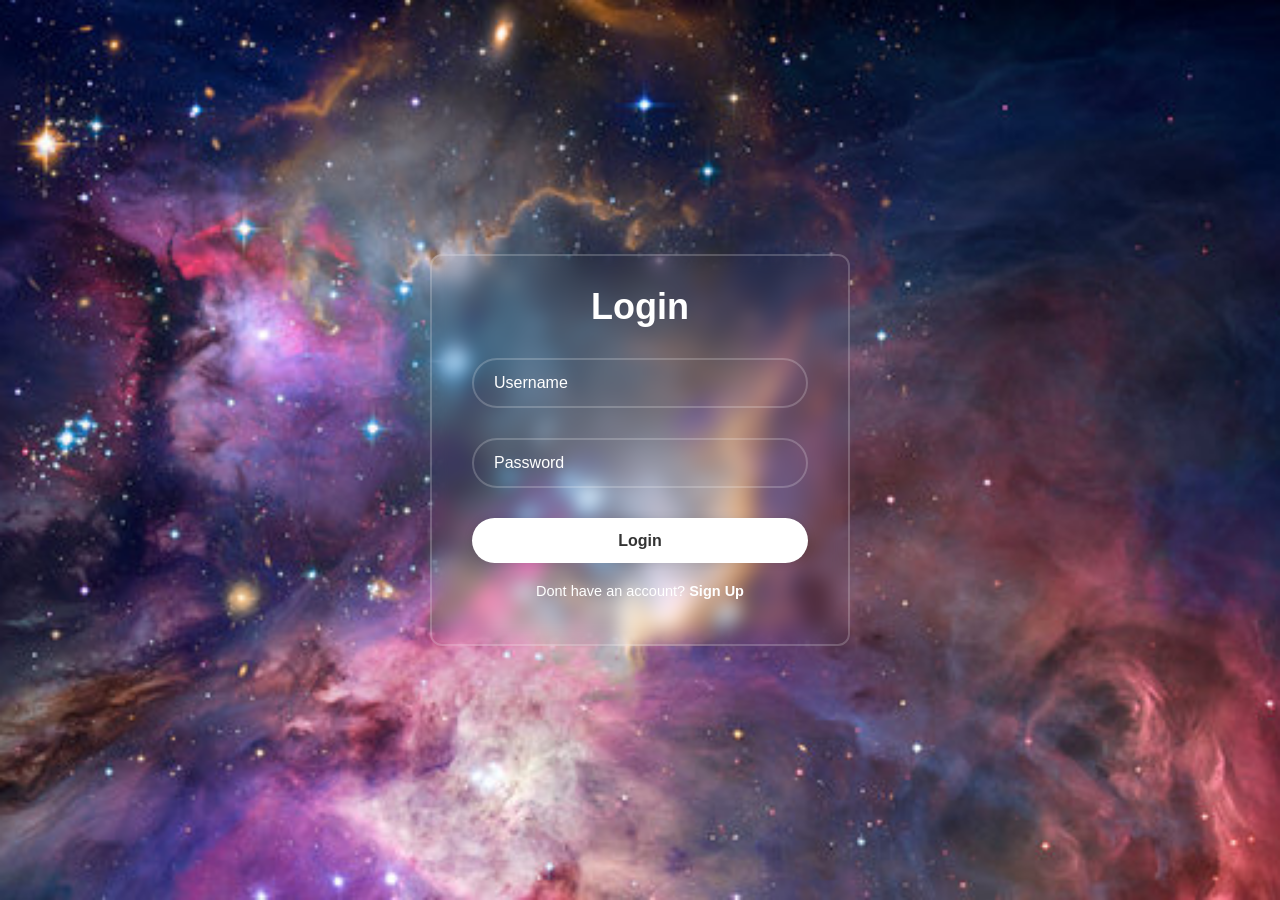
<file: login.html>
<html>
    <head>
        <title>Login to Space Explorer</title>
        <link rel="stylesheet" href="new.css">
    </head>
    <body>
        
		<div class="wrapper">
			<form action="login.php" method="POST">
				<h1>Login</h1>
				<div class="input-box">
				<input type="text" placeholder="Username" name='username' required>
				<i class='bx bxs-user'></i>
				</div>
				<div class="input-box">
				<input type="password" placeholder="Password" name='pass' required>
				<i class='bx bxs-lock-alt' ></i>
				</div>
				
			<button type="submit" class="btn">Login</button>
			<div class="register-link">
		<p>Dont have an account? <a href="signup.html">Sign Up</a></p>
		</div>
		</form>
		</div>
    </body>
</html>
</file>
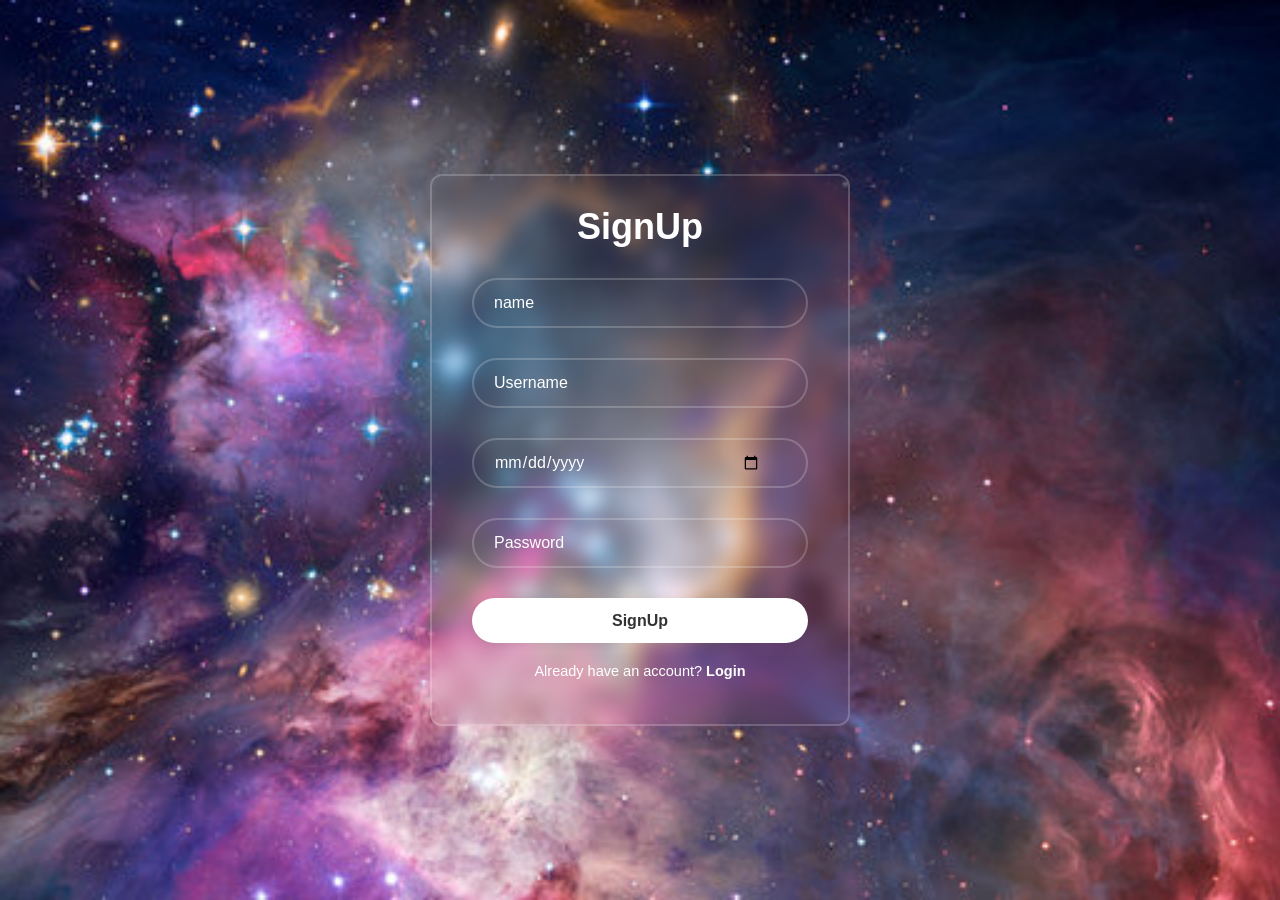
<file: signup.html>
<html>
    <head>
        <title>SignUp to Space Explorer</title>
        <link rel="stylesheet" href="new.css">
    </head>

    <body>
        
		<div class="wrapper">
			<form action="signin.php" method="POST">
				<h1>SignUp</h1>
				<div class="input-box">
				<input type="text" placeholder="name" name='name' required>
				<i class='bx bxs-user'></i>
				</div>
				<div class="input-box">
				<input type="text" placeholder="Username" name='username' required>
				<i class='bx bxs-lock-alt' ></i>
				</div>
				<div class="input-box">
				<input type="date" placeholder="DateofBirth" name='dob' required>
				<i class='bx bxs-lock-alt' ></i>
				</div>
				<div class="input-box">
				<input type="text" placeholder="Password" name='pass' required>
				<i class='bx bxs-lock-alt' ></i>
				</div>
				
			<button type="submit" class="btn">SignUp</button>
			<div class="register-link">
		<p>Already have an account? <a href="login.html">Login</a></p>
		</div>
		</form>
		</div>
		 
    </body>
</html>
</file>
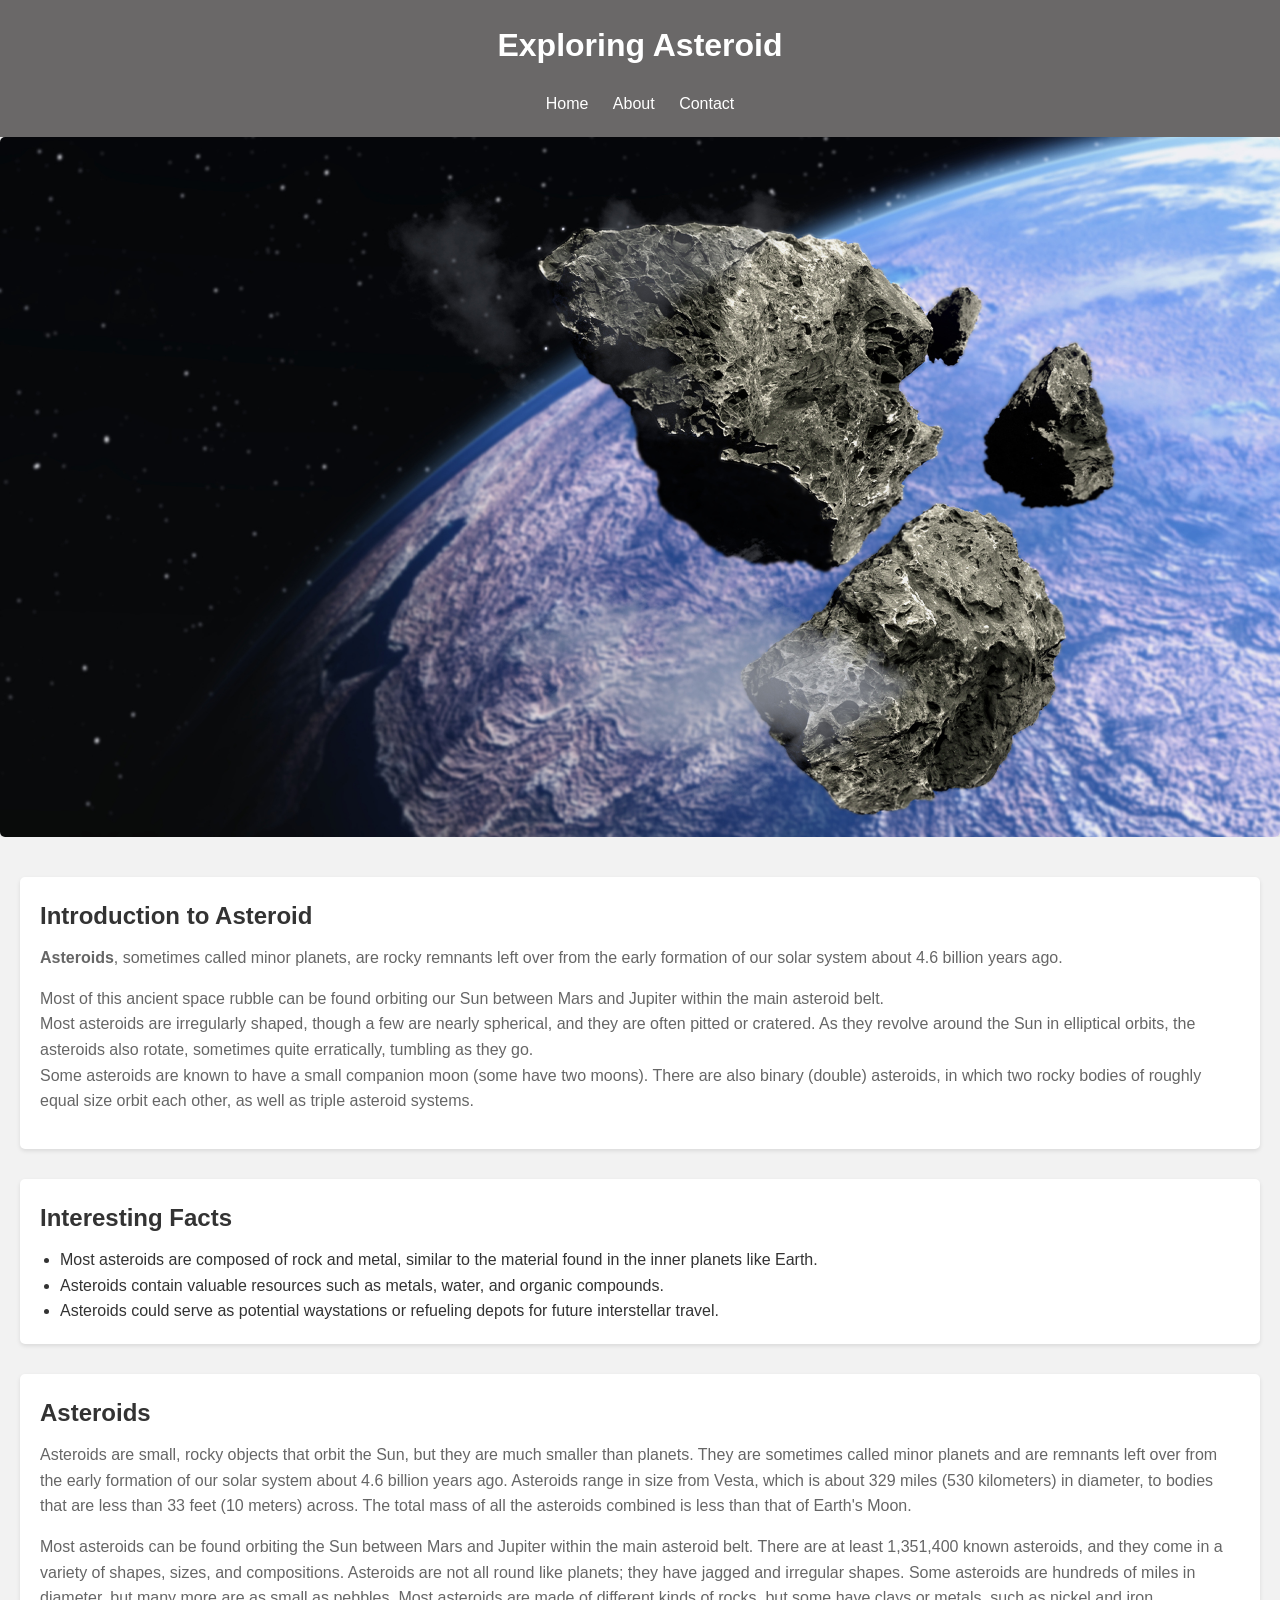
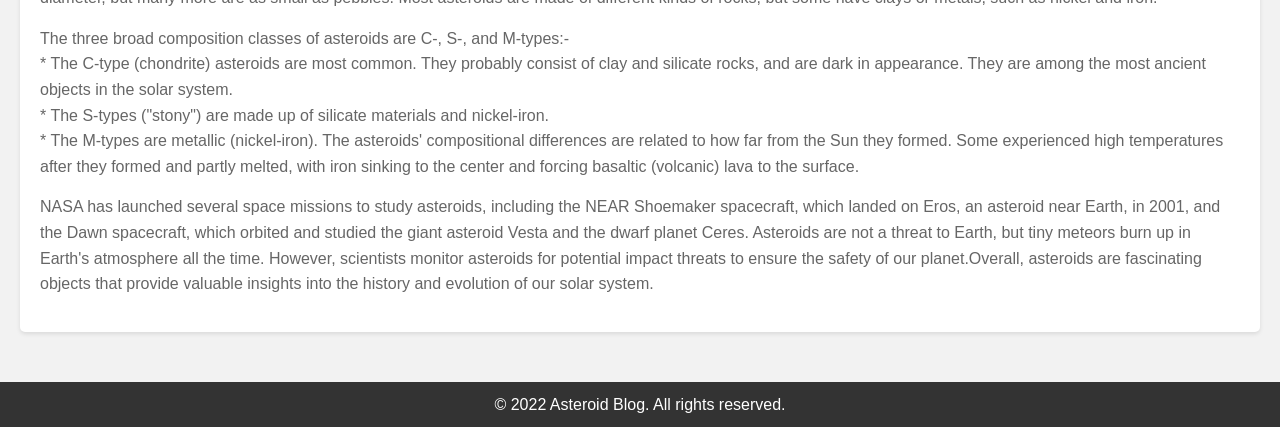
<file: discover page/asteroid.html>
<!DOCTYPE html>
<html lang="en">
<head>
    <meta charset="UTF-8">
    <meta name="viewport" content="width=device-width, initial-scale=1.0">
    <title>Asteroid</title>
    
    <style>

/* Resetting default margin and padding */
* {
    margin: 0;
    padding: 0;
    box-sizing: border-box;
}

/* Basic styling */
body {
    font-family: 'Helvetica Neue', Helvetica, Arial, sans-serif;
    font-size: 16px;
    line-height: 1.6;
    background-color: #f2f2f2;
    color: #333;
}

header {
    background-color: #6a6868;
    color: #fff;
    padding: 20px;
    text-align: center;
}

header h1 {
    margin: 0;
    font-size: 32px;
}

nav ul {
    list-style: none;
    margin-top: 20px;
}

nav ul li {
    display: inline;
    margin-right: 20px;
}

nav ul li a {
    color: #fff;
    text-decoration: none;
    transition: color 0.3s ease;
}

nav ul li a:hover {
    color: #ffd700;
}

main {
    padding: 20px;
}

article {
    margin-bottom: 30px;
    background-color: #fff;
    padding: 20px;
    border-radius: 5px;
    box-shadow: 0px 2px 4px rgba(0, 0, 0, 0.1);
}

article h2 {
    color: #333;
    margin-bottom: 10px;
}

article p {
    color: #666;
    margin-bottom: 15px;
    
}

ul {
    margin-left: 20px;
}

footer {
    background-color: #333;
    color: #fff;
    padding: 10px 20px;
    text-align: center;
}

.image {
    width: 100%;
    height: 700px;
    overflow: hidden;
    object-fit: content;
    margin-bottom: 20px;
    
}

img{
    width: 100%;
    height: 100%;
    object-fit: cover;
    object-position: center;
    border-radius: 5px;
    box-shadow: 0px 2px 4px rgba(0, 0, 0, 0.1);
}
</style>
    
</head>
<body>
    <header>
        <h1>Exploring Asteroid</h1>
        <nav>
            <ul>
                <li><a href="../home/home1.html">Home</a></li>
                <li><a href="../new/aboutus.html">About</a></li>
                <li><a href="../new/contactus.html">Contact</a></li>
            </ul>
        </nav>
    </header>

    <div class="image">
        
        <img src="asteroid.jpg" alt="Asteroid" style="width: 100%;">
    </div>

    

    <main>
        <article>
            <h2>Introduction to Asteroid</h2>
            <p><strong>Asteroids</strong>, sometimes called minor planets, are rocky remnants left over from the early formation of our solar system about 4.6 billion years ago.</p>
            <p>Most of this ancient space rubble can be found orbiting our Sun between Mars and Jupiter within the main asteroid belt.<br>
            Most asteroids are irregularly shaped, though a few are nearly spherical, and they are often pitted or cratered. As they revolve around the Sun in elliptical orbits, the asteroids also rotate, sometimes quite erratically, tumbling as they go.<br>
            Some asteroids are known to have a small companion moon (some have two moons). There are also binary (double) asteroids, in which two rocky bodies of roughly equal size orbit each other, as well as triple asteroid systems.
        </p>
        </article>

        <article>
            <h2>Interesting Facts</h2>
            <ul>
                <li> Most asteroids are composed of rock and metal, similar to the material found in the inner planets like Earth.</li>
                <li>Asteroids contain valuable resources such as metals, water, and organic compounds. </li>
                <li>Asteroids could serve as potential waystations or refueling depots for future interstellar travel. </li>
            </ul>
        </article>

        <article>
            <h2>Asteroids</h2>
            <p>Asteroids are small, rocky objects that orbit the Sun, but they are much smaller than planets.
                They are sometimes called minor planets and are remnants left over from the early formation of our solar system about 4.6 billion years ago.
                Asteroids range in size from Vesta, which is about 329 miles (530 kilometers) in diameter, to bodies that are less than 33 feet (10 meters) across.
                The total mass of all the asteroids combined is less than that of Earth's Moon.</p>
            <p>Most asteroids can be found orbiting the Sun between Mars and Jupiter within the main asteroid belt.
                There are at least 1,351,400 known asteroids, and they come in a variety of shapes, sizes, and compositions.
                Asteroids are not all round like planets; they have jagged and irregular shapes.
                Some asteroids are hundreds of miles in diameter, but many more are as small as pebbles.
                Most asteroids are made of different kinds of rocks, but some have clays or metals, such as nickel and iron.</p>
            <p>The three broad composition classes of asteroids are C-, S-, and M-types:-<br>
                *  The C-type (chondrite) asteroids are most common. They probably consist of clay and silicate rocks, and are dark in appearance. They are among the most ancient objects in the solar system.<br>
                *  The S-types ("stony") are made up of silicate materials and nickel-iron.<br>
                *  The M-types are metallic (nickel-iron). The asteroids' compositional differences are related to how far from the Sun they formed. Some experienced high temperatures after they formed and partly   melted, with iron sinking to the center and forcing basaltic (volcanic) lava to the surface.</p>
            <p>NASA has launched several space missions to study asteroids, including the NEAR Shoemaker spacecraft, which landed on Eros, an asteroid near Earth, in 2001, and the Dawn spacecraft, which orbited and studied the giant asteroid Vesta and the dwarf planet Ceres.
                Asteroids are not a threat to Earth, but tiny meteors burn up in Earth's atmosphere all the time.
                However, scientists monitor asteroids for potential impact threats to ensure the safety of our planet.Overall, asteroids are fascinating objects that provide valuable insights into the history and evolution of our solar system.
            </p>
        </article>
    </main>

    <footer>
        <p>&copy; 2022 Asteroid Blog. All rights reserved.</p>
    </footer>
</body>
</html>
</file>
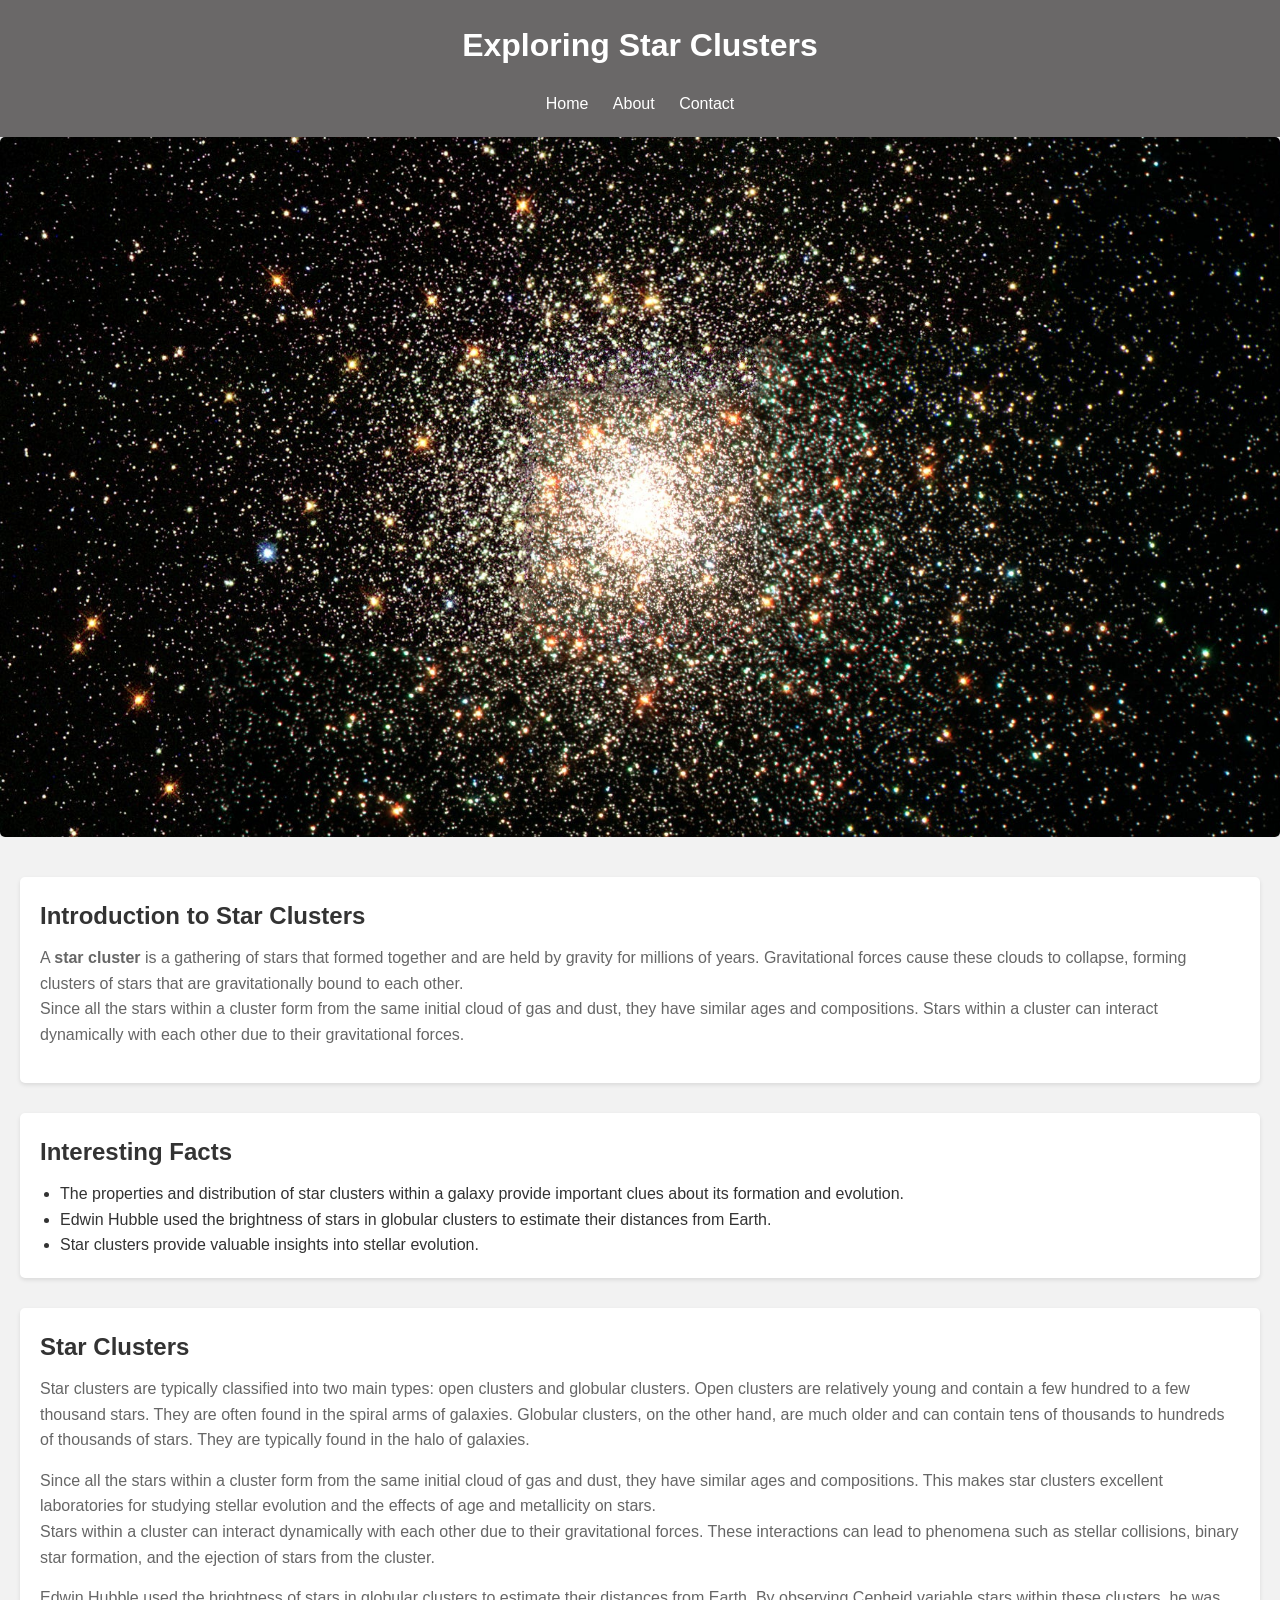
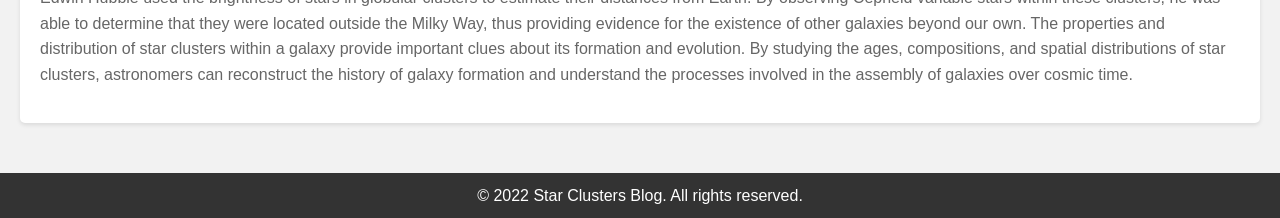
<file: discover page/cluster.html>
<!DOCTYPE html>
<html lang="en">
<head>
    <meta charset="UTF-8">
    <meta name="viewport" content="width=device-width, initial-scale=1.0">
    <title>Clusters</title>
    
    <style>

/* Resetting default margin and padding */
* {
    margin: 0;
    padding: 0;
    box-sizing: border-box;
}

/* Basic styling */
body {
    font-family: 'Helvetica Neue', Helvetica, Arial, sans-serif;
    font-size: 16px;
    line-height: 1.6;
    background-color: #f2f2f2;
    color: #333;
}

header {
    background-color: #6a6868;
    color: #fff;
    padding: 20px;
    text-align: center;
}

header h1 {
    margin: 0;
    font-size: 32px;
}

nav ul {
    list-style: none;
    margin-top: 20px;
}

nav ul li {
    display: inline;
    margin-right: 20px;
}

nav ul li a {
    color: #fff;
    text-decoration: none;
    transition: color 0.3s ease;
}

nav ul li a:hover {
    color: #ffd700;
}

main {
    padding: 20px;
}

article {
    margin-bottom: 30px;
    background-color: #fff;
    padding: 20px;
    border-radius: 5px;
    box-shadow: 0px 2px 4px rgba(0, 0, 0, 0.1);
}

article h2 {
    color: #333;
    margin-bottom: 10px;
}

article p {
    color: #666;
    margin-bottom: 15px;
    
}

ul {
    margin-left: 20px;
}

footer {
    background-color: #333;
    color: #fff;
    padding: 10px 20px;
    text-align: center;
}

.image {
    width: 100%;
    height: 700px;
    overflow: hidden;
    object-fit: content;
    margin-bottom: 20px;
    
}

img{
    width: 100%;
    height: 100%;
    object-fit: cover;
    object-position: center;
    border-radius: 5px;
    box-shadow: 0px 2px 4px rgba(0, 0, 0, 0.1);
}
</style>
    
</head>
<body>
    <header>
        <h1>Exploring Star Clusters</h1>
        <nav>
            <ul>
                <li><a href="../home/home1.html">Home</a></li>
                <li><a href="../new/aboutus.html">About</a></li>
                <li><a href="../new/contactus.html">Contact</a></li>
            </ul>
        </nav>
    </header>

    <div class="image">
        
        <img src="clusters.jpg" alt="Clusters" style="width: 100%;">
    </div>

    

    <main>
        <article>
            <h2>Introduction to Star Clusters</h2>
            <p>A <strong>star cluster</strong> is a gathering of stars that formed together and are held by gravity for millions of years.
                Gravitational forces cause these clouds to collapse, forming clusters of stars that are gravitationally bound to each other.<br>
                Since all the stars within a cluster form from the same initial cloud of gas and dust, they have similar ages and compositions. 
                Stars within a cluster can interact dynamically with each other due to their gravitational forces. </p>
        </article>

        <article>
            <h2>Interesting Facts</h2>
            <ul>
                <li>The properties and distribution of star clusters within a galaxy provide important clues about its formation and evolution.</li>
                <li>Edwin Hubble used the brightness of stars in globular clusters to estimate their distances from Earth.</li>
                <li> Star clusters provide valuable insights into stellar evolution.</li>
            </ul>
        </article>

        <article>
            <h2>Star Clusters</h2>
            <p>Star clusters are typically classified into two main types: open clusters and globular clusters. 
                Open clusters are relatively young and contain a few hundred to a few thousand stars. 
                They are often found in the spiral arms of galaxies. Globular clusters, on the other hand, are much older and can contain tens of thousands to hundreds of thousands of stars. They are typically found in the halo of galaxies.</p>
            <p> Since all the stars within a cluster form from the same initial cloud of gas and dust, they have similar ages and compositions. 
                This makes star clusters excellent laboratories for studying stellar evolution and the effects of age and metallicity on stars.<br>
                Stars within a cluster can interact dynamically with each other due to their gravitational forces. These interactions can lead to phenomena such as stellar collisions, binary star formation, and the ejection of stars from the cluster.</p>
            <p>Edwin Hubble used the brightness of stars in globular clusters to estimate their distances from Earth. 
                By observing Cepheid variable stars within these clusters, he was able to determine that they were located outside the Milky Way, thus providing evidence for the existence of other galaxies beyond our own.
                The properties and distribution of star clusters within a galaxy provide important clues about its formation and evolution. 
                By studying the ages, compositions, and spatial distributions of star clusters, astronomers can reconstruct the history of galaxy formation and understand the processes involved in the assembly of galaxies over cosmic time.</p>

        </article>
    </main>

    <footer>
        <p>&copy; 2022 Star Clusters Blog. All rights reserved.</p>
    </footer>
</body>
</html>
</file>
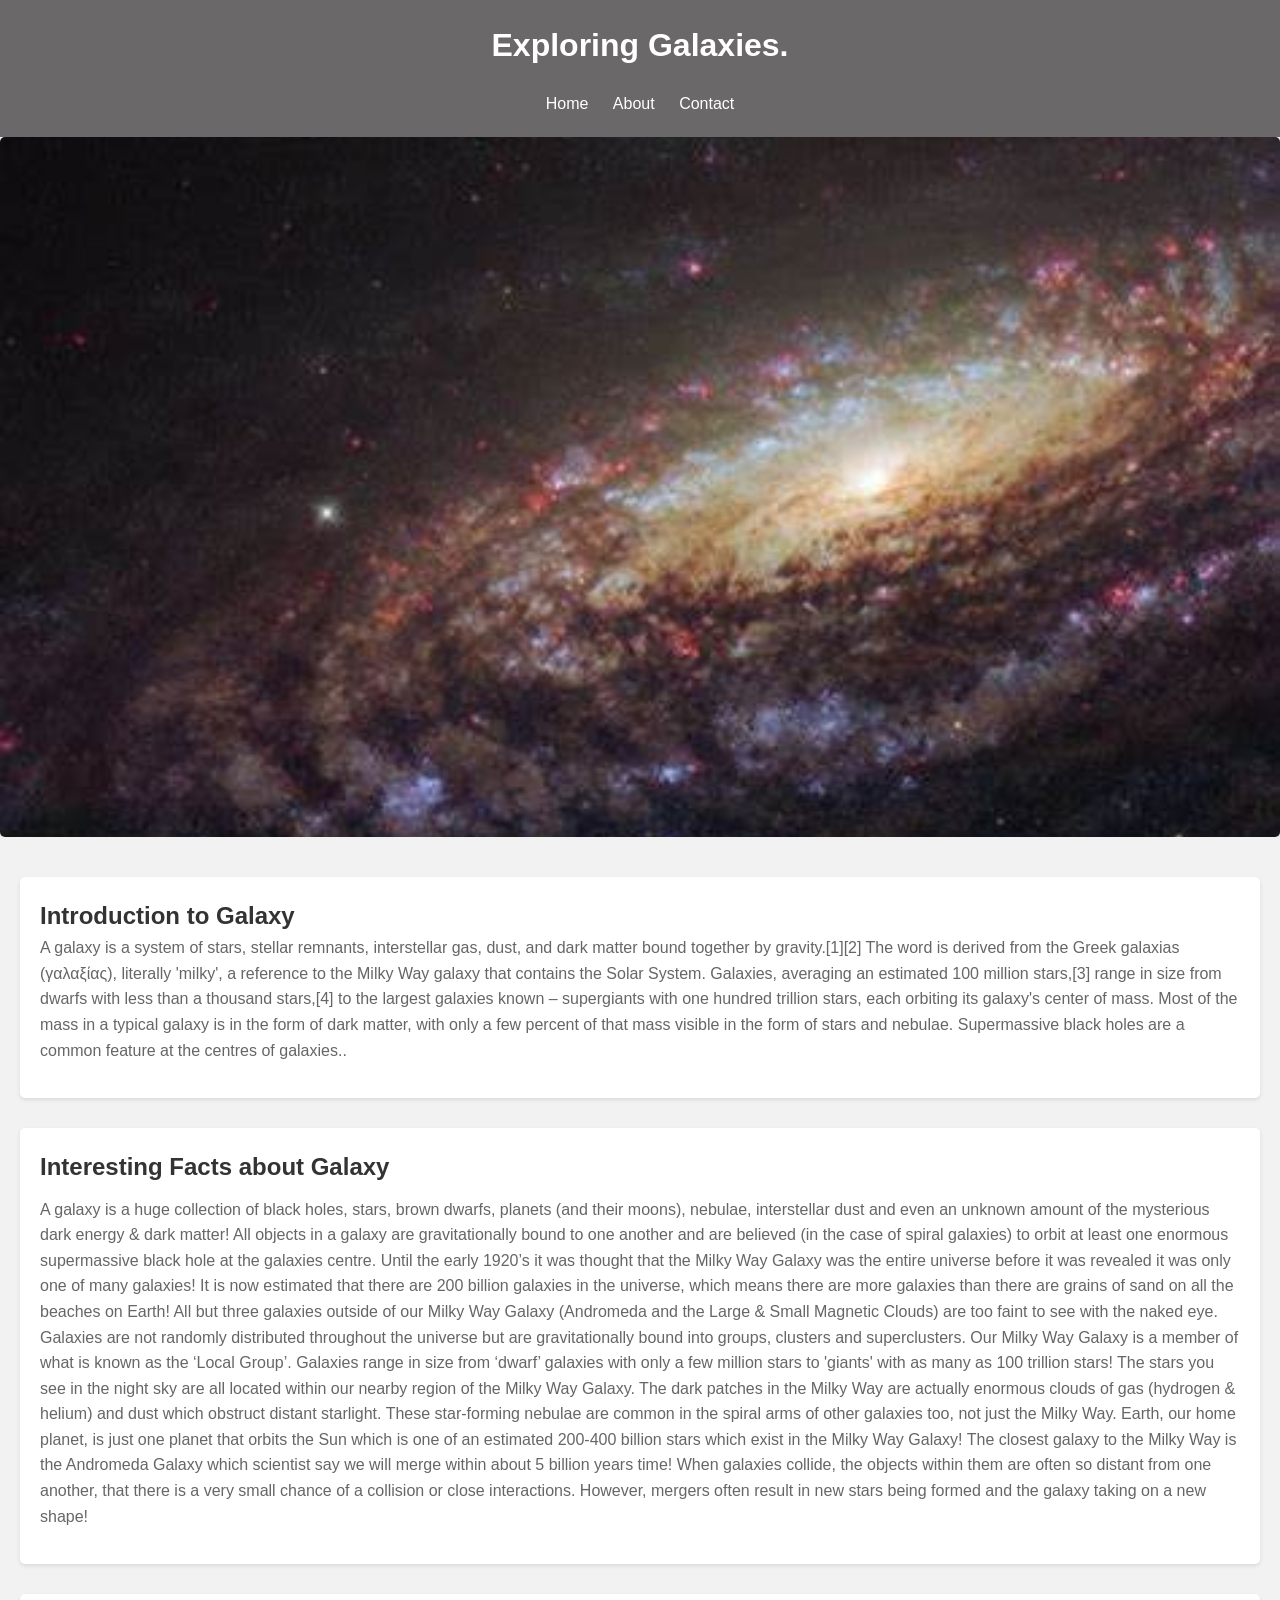
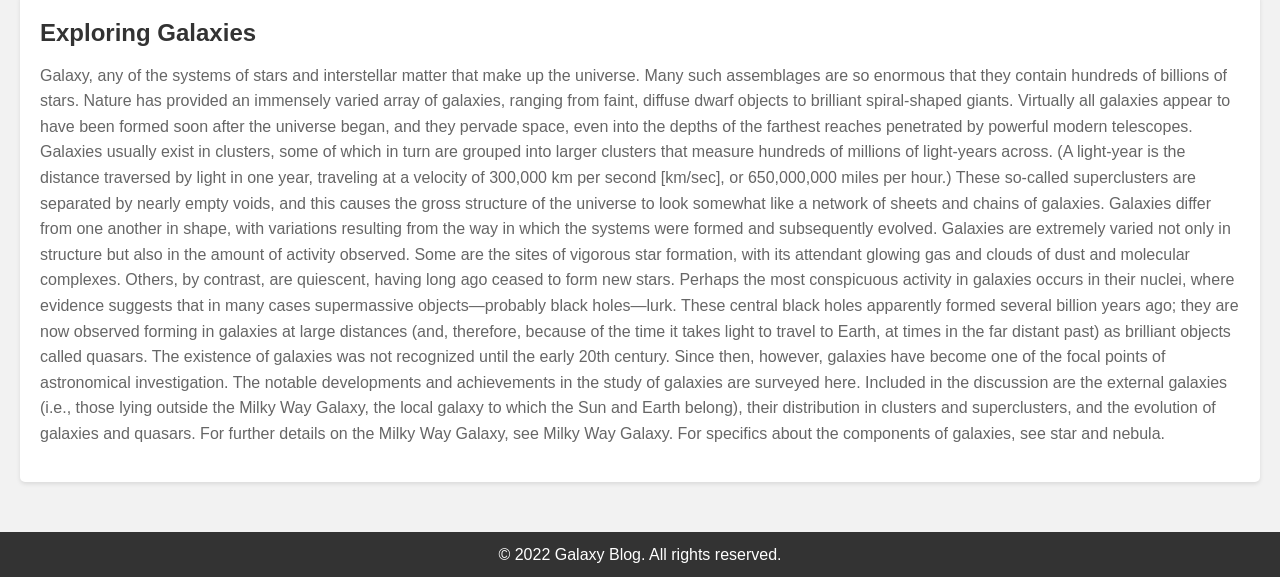
<file: discover page/galaxies.html>
<!DOCTYPE html>
<html lang="en">
<head>
    <meta charset="UTF-8">
    <meta name="viewport" content="width=device-width, initial-scale=1.0">
    <title>Earth Blog</title>
    
    <style>
        /* styles.css */

/* Resetting default margin and padding */
* {
    margin: 0;
    padding: 0;
    box-sizing: border-box;
}

/* Basic styling */
body {
    font-family: 'Helvetica Neue', Helvetica, Arial, sans-serif;
    font-size: 16px;
    line-height: 1.6;
    background-color: #f2f2f2;
    color: #333;
}

header {
    background-color: #6a6868;
    color: #fff;
    padding: 20px;
    text-align: center;
}

header h1 {
    margin: 0;
    font-size: 32px;
}

nav ul {
    list-style: none;
    margin-top: 20px;
}

nav ul li {
    display: inline;
    margin-right: 20px;
}

nav ul li a {
    color: #fff;
    text-decoration: none;
    transition: color 0.3s ease;
}

nav ul li a:hover {
    color: #ffd700;
}

main {
    padding: 20px;
}

article {
    margin-bottom: 30px;
    background-color: #fff;
    padding: 20px;
    border-radius: 5px;
    box-shadow: 0px 2px 4px rgba(0, 0, 0, 0.1);
}

article h2 {
    color: #333;
    margin-bottom: 10px;
}

article p {
    color: #666;
    margin-bottom: 15px;
    
}

ul {
    margin-left: 20px;
}

footer {
    background-color: #333;
    color: #fff;
    padding: 10px 20px;
    text-align: center;
}

.image {
    width: 100%;
    height: 700px;
    overflow: hidden;
    object-fit: content;
    margin-bottom: 20px;
    
}

img{
    width: 100%;
    height: 100%;
    object-fit: cover;
    object-position: center;
    border-radius: 5px;
    box-shadow: 0px 2px 4px rgba(0, 0, 0, 0.1);
    
    
    
}
img:hover{
    opacity: 0.8;
    transition: opacity 0.5s;
}


    .image:hover::after {
        content: "systems of stars.";
        position: absolute;
        top: 50%;
        left: 50%;
        transform: translate(-50%, -50%);
        font-size: 24px;
        color: #fff;
        background-color: rgba(0, 0, 0, 0.7);
        padding: 10px;
        border-radius: 5px;
        text-align: center; /* Add this line to center the text */
    }
    
    



   


</style>
    
</head>
<body>
    <header>
        <h1>Exploring Galaxies.</h1>
        <nav>
            <ul>
                <li><a href="../home/home1.html">Home</a></li>
                <li><a href="../new/aboutus.html">About</a></li>
                <li><a href="../new/contactus.html">Contact</a></li>
            </ul>
        </nav>
    </header>

    <div class="image">
        
        <img src="../pictures/galaxiee.jfif" alt="Galaxy" style="width: 100%;">
    </div>

    

    <main>
        <article>
            <h1>Introduction to Galaxy</h1>
            <p>A galaxy is a system of stars, stellar remnants, interstellar gas, dust, and dark matter bound together by gravity.[1][2] The word is derived from the Greek galaxias (γαλαξίας), literally 'milky', a reference to the Milky Way galaxy that contains the Solar System. Galaxies, averaging an estimated 100 million stars,[3] range in size from dwarfs with less than a thousand stars,[4] to the largest galaxies known – supergiants with one hundred trillion stars, each orbiting its galaxy's center of mass. Most of the mass in a typical galaxy is in the form of dark matter, with only a few percent of that mass visible in the form of stars and nebulae. Supermassive black holes are a common feature at the centres of galaxies..</p>
            
        </article>

        <article>
            <h2>Interesting Facts about Galaxy</h2>
            <p>A galaxy is a huge collection of black holes, stars, brown dwarfs, planets (and their moons), nebulae, interstellar dust and even an unknown amount of the mysterious dark energy & dark matter!
                All objects in a galaxy are gravitationally bound to one another and are believed (in the case of spiral galaxies) to orbit at least one enormous supermassive black hole at the galaxies centre.
                Until the early 1920’s it was thought that the Milky Way Galaxy was the entire universe before it was revealed it was only one of many galaxies!
                It is now estimated that there are 200 billion galaxies in the universe, which means there are more galaxies than there are grains of sand on all the beaches on Earth!
                All but three galaxies outside of our Milky Way Galaxy (Andromeda and the Large & Small Magnetic Clouds) are too faint to see with the naked eye.
                Galaxies are not randomly distributed throughout the universe but are gravitationally bound into groups, clusters and superclusters.
                Our Milky Way Galaxy is a member of what is known as the ‘Local Group’.
                Galaxies range in size from ‘dwarf’ galaxies with only a few million stars to 'giants' with as many as 100 trillion stars!
                The stars you see in the night sky are all located within our nearby region of the Milky Way Galaxy.
                The dark patches in the Milky Way are actually enormous clouds of gas (hydrogen & helium) and dust which obstruct distant starlight. These star-forming nebulae are common in the spiral arms of other galaxies too, not just the Milky Way.
                Earth, our home planet, is just one planet that orbits the Sun which is one of an estimated 200-400 billion stars which exist in the Milky Way Galaxy!
                The closest galaxy to the Milky Way is the Andromeda Galaxy which scientist say we will merge within about 5 billion years time!
                When galaxies collide, the objects within them are often so distant from one another, that there is a very small chance of a collision or close interactions. However, mergers often result in new stars being formed and the galaxy taking on a new shape!</p>
        </article>

        <article>
            <h2>Exploring Galaxies</h2>
            <p>Galaxy, any of the systems of stars and interstellar matter that make up the universe. Many such assemblages are so enormous that they contain hundreds of billions of stars.

                Nature has provided an immensely varied array of galaxies, ranging from faint, diffuse dwarf objects to brilliant spiral-shaped giants. Virtually all galaxies appear to have been formed soon after the universe began, and they pervade space, even into the depths of the farthest reaches penetrated by powerful modern telescopes. Galaxies usually exist in clusters, some of which in turn are grouped into larger clusters that measure hundreds of millions of light-years across. (A light-year is the distance traversed by light in one year, traveling at a velocity of 300,000 km per second [km/sec], or 650,000,000 miles per hour.) These so-called superclusters are separated by nearly empty voids, and this causes the gross structure of the universe to look somewhat like a network of sheets and chains of galaxies.
                
                Galaxies differ from one another in shape, with variations resulting from the way in which the systems were formed and subsequently evolved. Galaxies are extremely varied not only in structure but also in the amount of activity observed. Some are the sites of vigorous star formation, with its attendant glowing gas and clouds of dust and molecular complexes. Others, by contrast, are quiescent, having long ago ceased to form new stars. Perhaps the most conspicuous activity in galaxies occurs in their nuclei, where evidence suggests that in many cases supermassive objects—probably black holes—lurk. These central black holes apparently formed several billion years ago; they are now observed forming in galaxies at large distances (and, therefore, because of the time it takes light to travel to Earth, at times in the far distant past) as brilliant objects called quasars.
                
                The existence of galaxies was not recognized until the early 20th century. Since then, however, galaxies have become one of the focal points of astronomical investigation. The notable developments and achievements in the study of galaxies are surveyed here. Included in the discussion are the external galaxies (i.e., those lying outside the Milky Way Galaxy, the local galaxy to which the Sun and Earth belong), their distribution in clusters and superclusters, and the evolution of galaxies and quasars. For further details on the Milky Way Galaxy, see Milky Way Galaxy. For specifics about the components of galaxies, see star and nebula.</p>
        </article>
    </main>

    <footer>
        <p>&copy; 2022 Galaxy Blog. All rights reserved.</p>
    </footer>
</body>
</html>
</file>
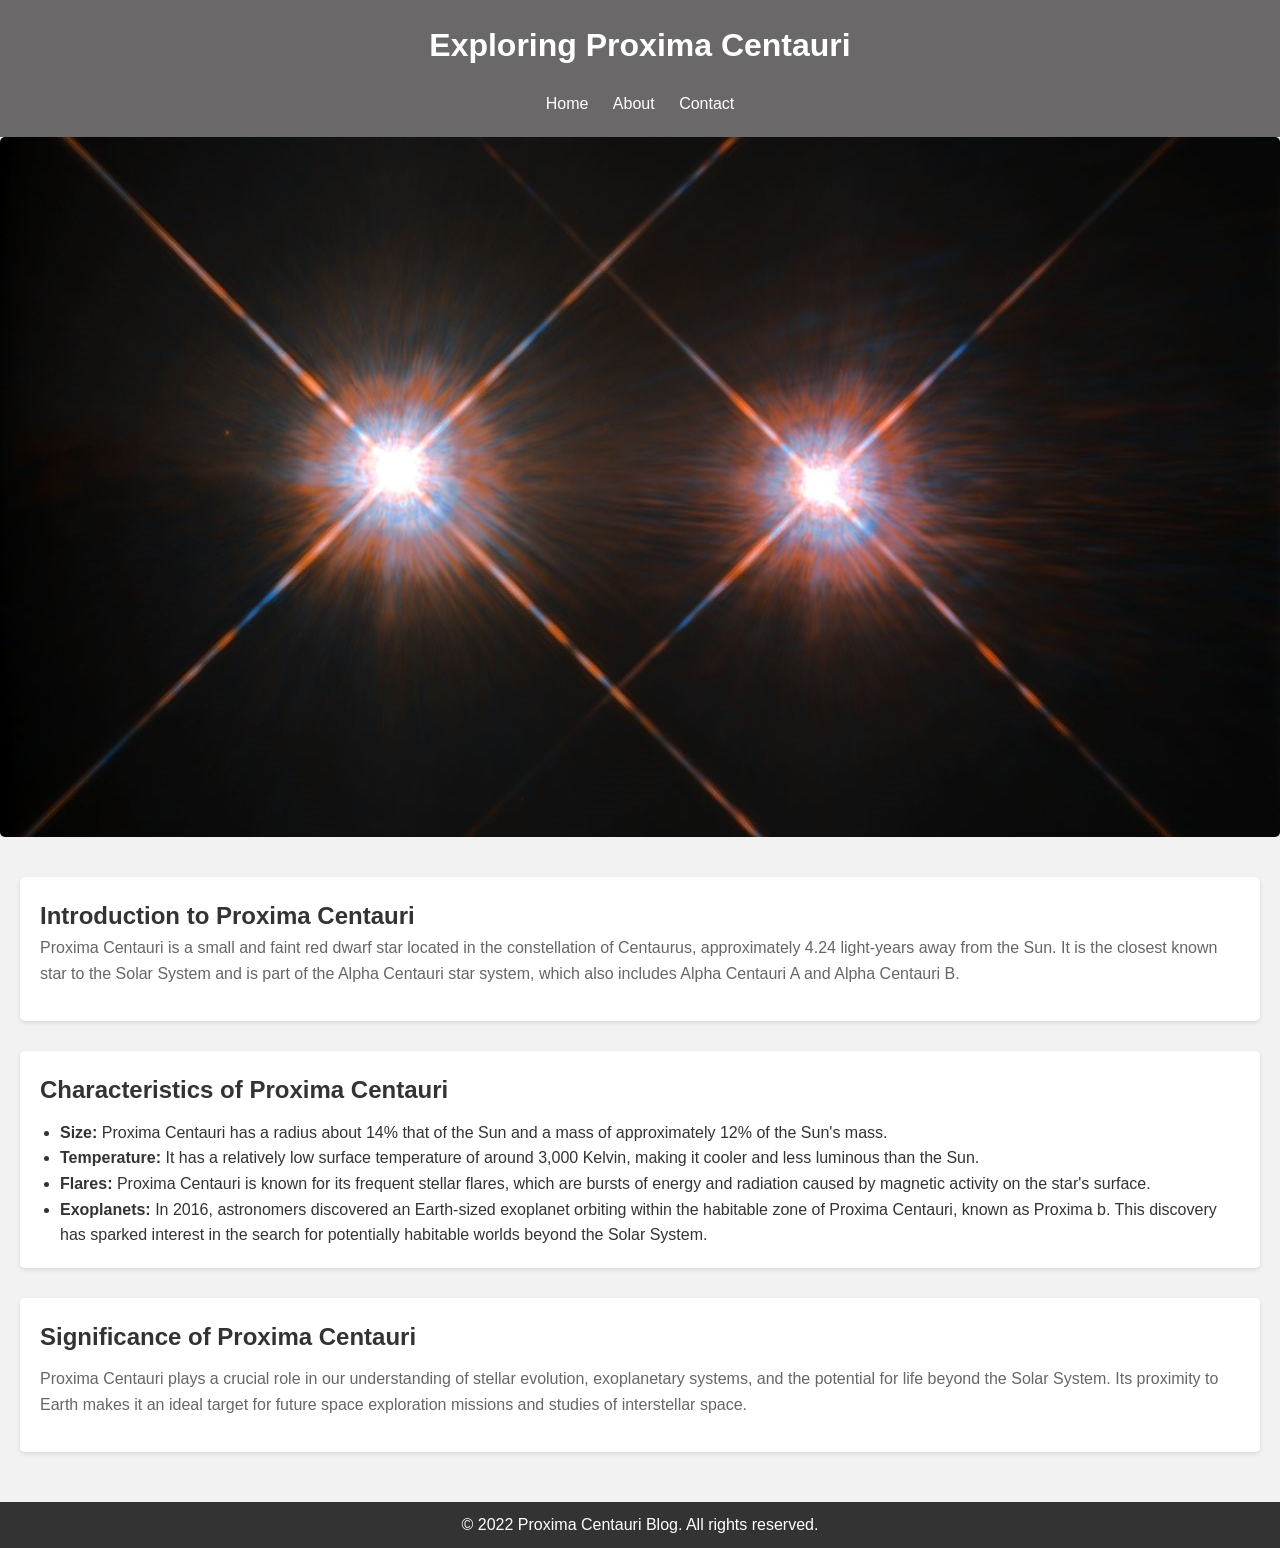
<file: discover page/proxima.html>
<!DOCTYPE html>
<html lang="en">
<head>
    <meta charset="UTF-8">
    <meta name="viewport" content="width=device-width, initial-scale=1.0">
    <title>Proxima Centauri Blog</title>
    
    <style>
        /* styles.css */

/* Resetting default margin and padding */
* {
    margin: 0;
    padding: 0;
    box-sizing: border-box;
}

/* Basic styling */
body {
    font-family: 'Helvetica Neue', Helvetica, Arial, sans-serif;
    font-size: 16px;
    line-height: 1.6;
    background-color: #f2f2f2;
    color: #333;
}

header {
    background-color: #6a6868;
    color: #fff;
    padding: 20px;
    text-align: center;
}

header h1 {
    margin: 0;
    font-size: 32px;
}

nav ul {
    list-style: none;
    margin-top: 20px;
}

nav ul li {
    display: inline;
    margin-right: 20px;
}

nav ul li a {
    color: #fff;
    text-decoration: none;
    transition: color 0.3s ease;
}

nav ul li a:hover {
    color: #ffd700;
}

main {
    padding: 20px;
}

article {
    margin-bottom: 30px;
    background-color: #fff;
    padding: 20px;
    border-radius: 5px;
    box-shadow: 0px 2px 4px rgba(0, 0, 0, 0.1);
}

article h2 {
    color: #333;
    margin-bottom: 10px;
}

article p {
    color: #666;
    margin-bottom: 15px;
    
}

ul {
    margin-left: 20px;
}

footer {
    background-color: #333;
    color: #fff;
    padding: 10px 20px;
    text-align: center;
}

.image {
    width: 100%;
    height: 700px;
    overflow: hidden;
    object-fit: content;
    margin-bottom: 20px;
    
}

img{
    width: 100%;
    height: 100%;
    object-fit: cover;
    object-position: center;
    border-radius: 5px;
    box-shadow: 0px 2px 4px rgba(0, 0, 0, 0.1);
    
    
    
}
img:hover{
    opacity: 0.8;
    transition: opacity 0.5s;
}


    .image:hover::after {
        content: " Nearest-Known Star ";
        position: absolute;
        top: 50%;
        left: 50%;
        transform: translate(-50%, -50%);
        font-size: 24px;
        color: #fff;
        background-color: rgba(0, 0, 0, 0.7);
        padding: 10px;
        border-radius: 5px;
        text-align: center; /* Add this line to center the text */
    }
    
    



   


</style>
    
</head>
<body>
    <header>
        <h1>Exploring Proxima Centauri</h1>
        <nav>
            <ul>
                <li><a href="../home/home1.html">Home</a></li>
                <li><a href="../new/aboutus.html">About</a></li>
                <li><a href="../new/contactus.html">Contact</a></li>
            </ul>
        </nav>
    </header>

    <div class="image">
        <img src="proxima.jfif" alt="Proxima Centauri" style="width: 100%;">
    </div>

    

    <main>
        <article>
            <h1>Introduction to Proxima Centauri</h1>
            <p>Proxima Centauri is a small and faint red dwarf star located in the constellation of Centaurus, approximately 4.24 light-years away from the Sun. It is the closest known star to the Solar System and is part of the Alpha Centauri star system, which also includes Alpha Centauri A and Alpha Centauri B.</p>
            
        </article>

        <article>
            <h2>Characteristics of Proxima Centauri</h2>
            <ul>
                <li><strong>Size:</strong> Proxima Centauri has a radius about 14% that of the Sun and a mass of approximately 12% of the Sun's mass.</li>
                <li><strong>Temperature:</strong> It has a relatively low surface temperature of around 3,000 Kelvin, making it cooler and less luminous than the Sun.</li>
                <li><strong>Flares:</strong> Proxima Centauri is known for its frequent stellar flares, which are bursts of energy and radiation caused by magnetic activity on the star's surface.</li>
                <li><strong>Exoplanets:</strong> In 2016, astronomers discovered an Earth-sized exoplanet orbiting within the habitable zone of Proxima Centauri, known as Proxima b. This discovery has sparked interest in the search for potentially habitable worlds beyond the Solar System.</li>
            </ul>
        </article>

        <article>
            <h2>Significance of Proxima Centauri</h2>
            <p>Proxima Centauri plays a crucial role in our understanding of stellar evolution, exoplanetary systems, and the potential for life beyond the Solar System. Its proximity to Earth makes it an ideal target for future space exploration missions and studies of interstellar space.</p>
        </article>
    </main>

    <footer>
        <p>&copy; 2022  Proxima Centauri Blog. All rights reserved.</p>
    </footer>
</body>
</html>
</file>
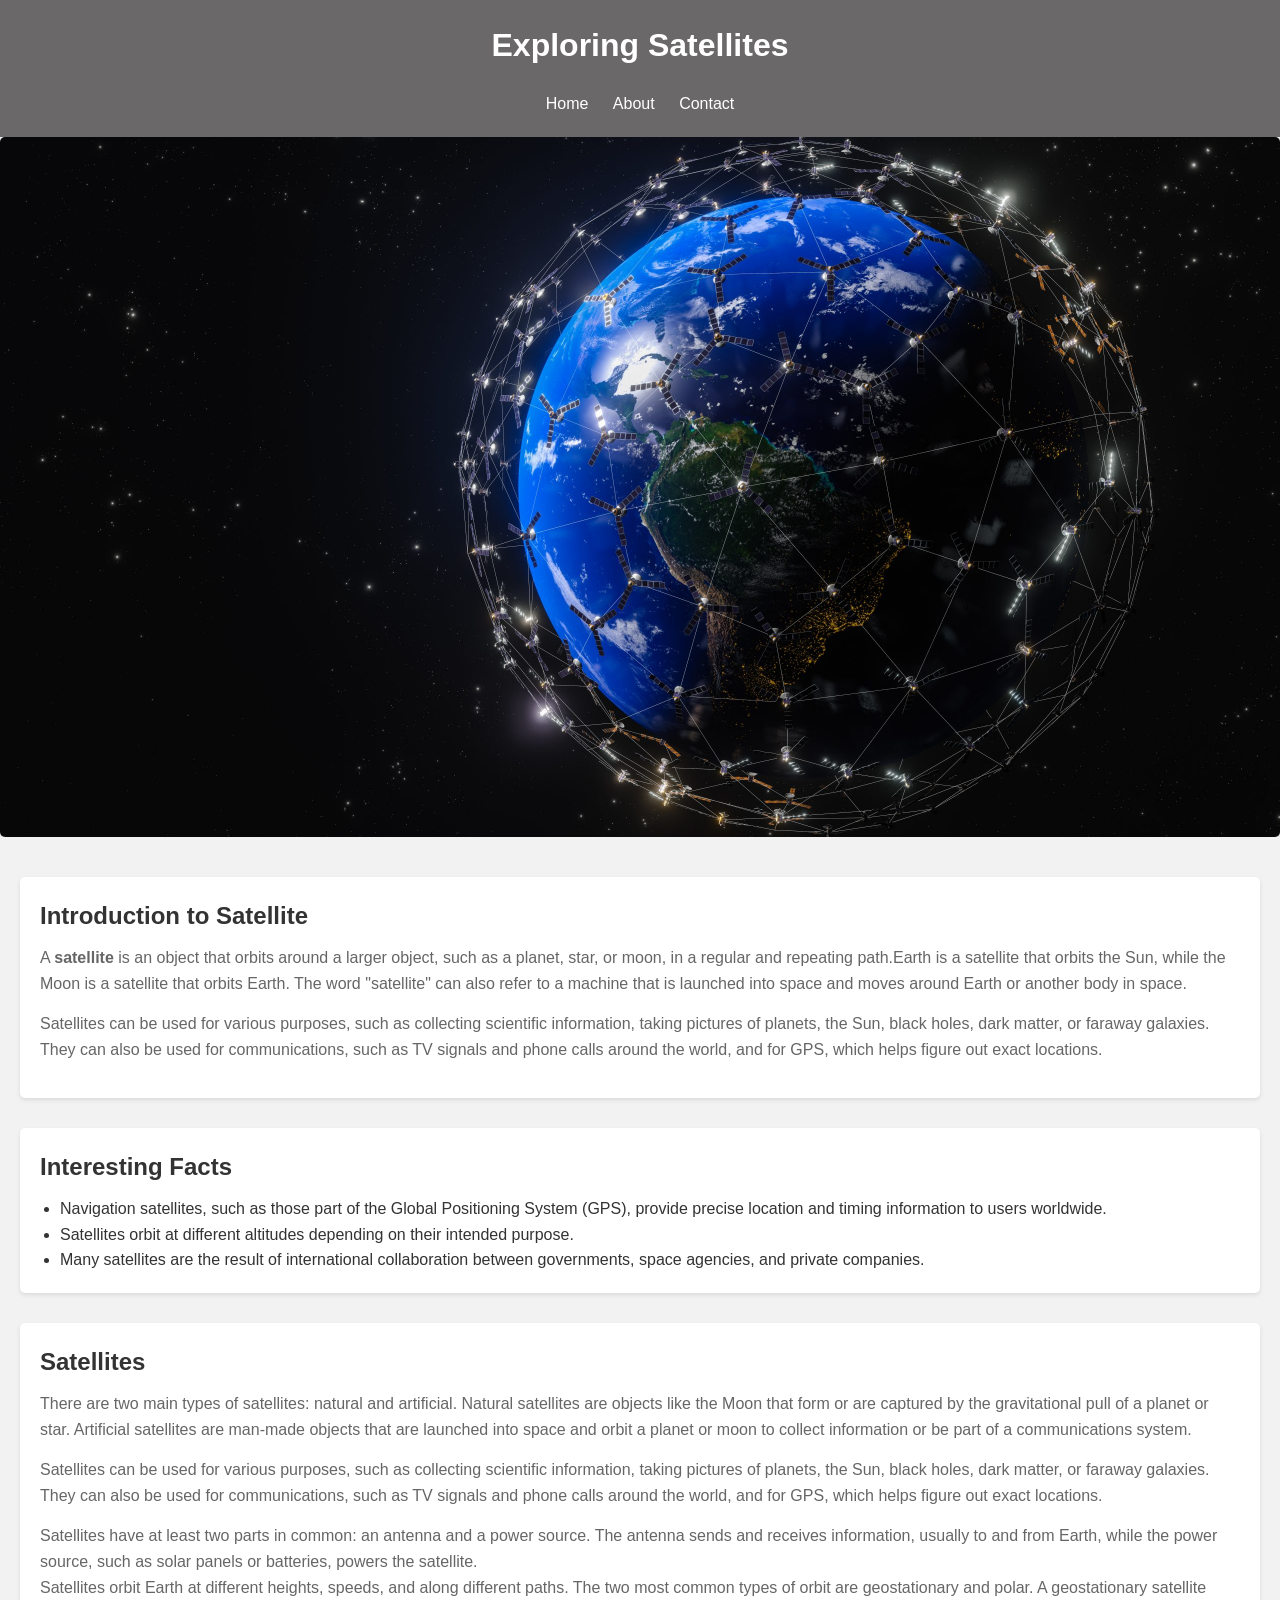
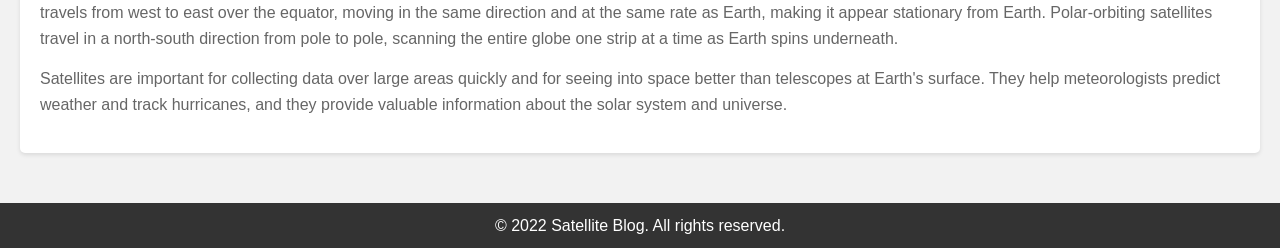
<file: discover page/satellite.html>
<!DOCTYPE html>
<html lang="en">
<head>
    <meta charset="UTF-8">
    <meta name="viewport" content="width=device-width, initial-scale=1.0">
    <title>Satellites</title>
    
    <style>

/* Resetting default margin and padding */
* {
    margin: 0;
    padding: 0;
    box-sizing: border-box;
}

/* Basic styling */
body {
    font-family: 'Helvetica Neue', Helvetica, Arial, sans-serif;
    font-size: 16px;
    line-height: 1.6;
    background-color: #f2f2f2;
    color: #333;
}

header {
    background-color: #6a6868;
    color: #fff;
    padding: 20px;
    text-align: center;
}

header h1 {
    margin: 0;
    font-size: 32px;
}

nav ul {
    list-style: none;
    margin-top: 20px;
}

nav ul li {
    display: inline;
    margin-right: 20px;
}

nav ul li a {
    color: #fff;
    text-decoration: none;
    transition: color 0.3s ease;
}

nav ul li a:hover {
    color: #ffd700;
}

main {
    padding: 20px;
}

article {
    margin-bottom: 30px;
    background-color: #fff;
    padding: 20px;
    border-radius: 5px;
    box-shadow: 0px 2px 4px rgba(0, 0, 0, 0.1);
}

article h2 {
    color: #333;
    margin-bottom: 10px;
}

article p {
    color: #666;
    margin-bottom: 15px;
    
}

ul {
    margin-left: 20px;
}

footer {
    background-color: #333;
    color: #fff;
    padding: 10px 20px;
    text-align: center;
}

.image {
    width: 100%;
    height: 700px;
    overflow: hidden;
    object-fit: content;
    margin-bottom: 20px;
    
}

img{
    width: 100%;
    height: 100%;
    object-fit: cover;
    object-position: center;
    border-radius: 5px;
    box-shadow: 0px 2px 4px rgba(0, 0, 0, 0.1);
}
</style>
    
</head>
<body>
    <header>
        <h1>Exploring Satellites</h1>
        <nav>
            <ul>
                <li><a href="../home/home1.html">Home</a></li>
                <li><a href="../new/aboutus.html">About</a></li>
                <li><a href="../new/contactus.html">Contact</a></li>
            </ul>
        </nav>
    </header>

    <div class="image">
        
        <img src="satellite.jpg" alt="Satellites" style="width: 100%;">
    </div>

    

    <main>
        <article>
            <h2>Introduction to Satellite</h2>
            <p>A <strong>satellite</strong> is an object that orbits around a larger object, such as a planet, star, or moon, in a regular and repeating path.Earth is a satellite that orbits the Sun, while the Moon is a satellite that orbits Earth.
                The word "satellite" can also refer to a machine that is launched into space and moves around Earth or another body in space.</p>
            <p>Satellites can be used for various purposes, such as collecting scientific information, taking pictures of planets, the Sun, black holes, dark matter, or faraway galaxies.
                They can also be used for communications, such as TV signals and phone calls around the world, and for GPS, which helps figure out exact locations.</p>
        </article>

        <article>
            <h2>Interesting Facts</h2>
            <ul>
                <li>Navigation satellites, such as those part of the Global Positioning System (GPS), provide precise location and timing information to users worldwide.</li>
                <li>Satellites orbit at different altitudes depending on their intended purpose.</li>
                <li>Many satellites are the result of international collaboration between governments, space agencies, and private companies.</li>
            </ul>
        </article>

        <article>
            <h2>Satellites</h2>
            <p>There are two main types of satellites: natural and artificial. Natural satellites are objects like the Moon that form or are captured by the gravitational pull of a planet or star.
                Artificial satellites are man-made objects that are launched into space and orbit a planet or moon to collect information or be part of a communications system.</p>
            <p>Satellites can be used for various purposes, such as collecting scientific information, taking pictures of planets, the Sun, black holes, dark matter, or faraway galaxies.
                They can also be used for communications, such as TV signals and phone calls around the world, and for GPS, which helps figure out exact locations.</p>
            <p>Satellites have at least two parts in common: an antenna and a power source.
                The antenna sends and receives information, usually to and from Earth, while the power source, such as solar panels or batteries, powers the satellite.<br>
                Satellites orbit Earth at different heights, speeds, and along different paths.
                The two most common types of orbit are geostationary and polar.
                A geostationary satellite travels from west to east over the equator, moving in the same direction and at the same rate as Earth, making it appear stationary from Earth.
                Polar-orbiting satellites travel in a north-south direction from pole to pole, scanning the entire globe one strip at a time as Earth spins underneath.</p>
            <p>Satellites are important for collecting data over large areas quickly and for seeing into space better than telescopes at Earth's surface.
                They help meteorologists predict weather and track hurricanes, and they provide valuable information about the solar system and universe.</p>

        </article>
    </main>

    <footer>
        <p>&copy; 2022 Satellite Blog. All rights reserved.</p>
    </footer>
</body>
</html>
</file>
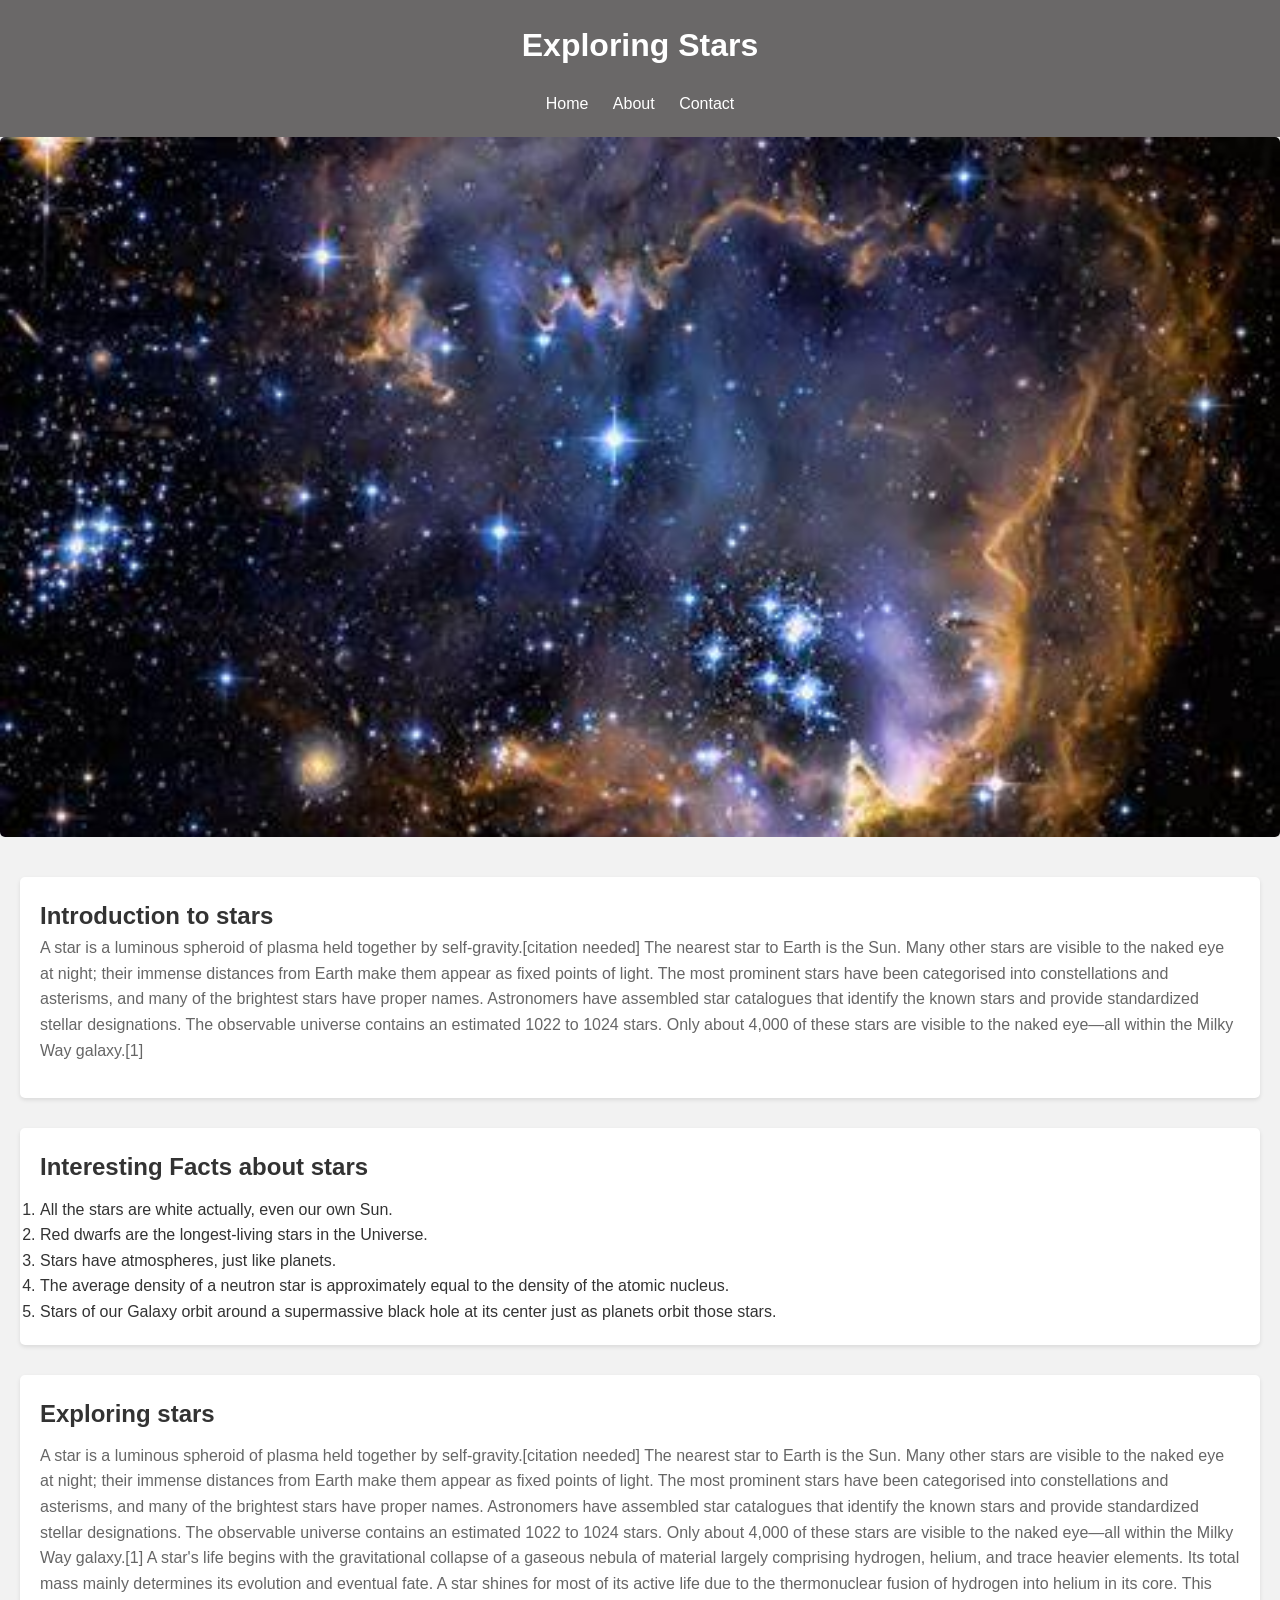
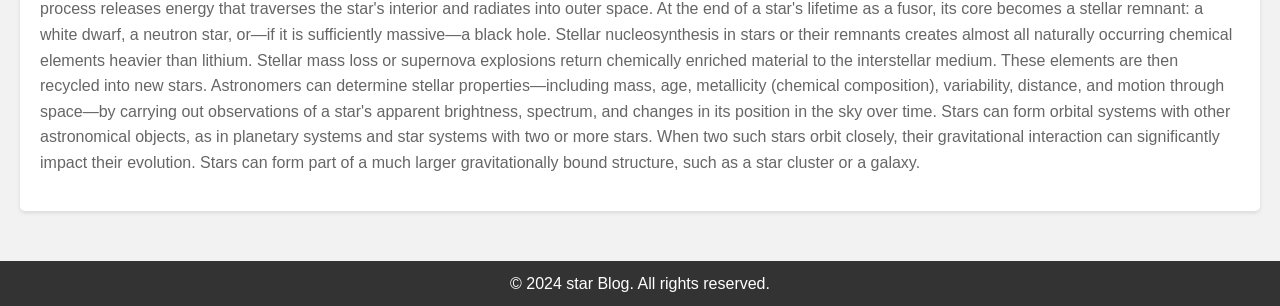
<file: discover page/stars.html>
<!DOCTYPE html>
<html lang="en">
<head>
    <meta charset="UTF-8">
    <meta name="viewport" content="width=device-width, initial-scale=1.0">
    <title>Earth Blog</title>
    
    <style>
        /* styles.css */

/* Resetting default margin and padding */
* {
    margin: 0;
    padding: 0;
    box-sizing: border-box;
}

/* Basic styling */
body {
    font-family: 'Helvetica Neue', Helvetica, Arial, sans-serif;
    font-size: 16px;
    line-height: 1.6;
    background-color: #f2f2f2;
    color: #333;
}

header {
    background-color: #6a6868;
    color: #fff;
    padding: 20px;
    text-align: center;
}

header h1 {
    margin: 0;
    font-size: 32px;
}

nav ul {
    list-style: none;
    margin-top: 20px;
}

nav ul li {
    display: inline;
    margin-right: 20px;
}

nav ul li a {
    color: #fff;
    text-decoration: none;
    transition: color 0.3s ease;
}

nav ul li a:hover {
    color: #ffd700;
}

main {
    padding: 20px;
}

article {
    margin-bottom: 30px;
    background-color: #fff;
    padding: 20px;
    border-radius: 5px;
    box-shadow: 0px 2px 4px rgba(0, 0, 0, 0.1);
}

article h2 {
    color: #333;
    margin-bottom: 10px;
}

article p {
    color: #666;
    margin-bottom: 15px;
    
}

ul {
    margin-left: 20px;
}

footer {
    background-color: #333;
    color: #fff;
    padding: 10px 20px;
    text-align: center;
}

.image {
    width: 100%;
    height: 700px;
    overflow: hidden;
    object-fit: content;
    margin-bottom: 20px;
    
}

img{
    width: 100%;
    height: 100%;
    object-fit: cover;
    object-position: center;
    border-radius: 5px;
    box-shadow: 0px 2px 4px rgba(0, 0, 0, 0.1);
    
    
    
}
img:hover{
    opacity: 0.8;
    transition: opacity 0.5s;
}


    .image:hover::after {
        content: "Stars are source of life and vitality.";
        position: absolute;
        top: 50%;
        left: 50%;
        transform: translate(-50%, -50%);
        font-size: 24px;
        color: #fff;
        background-color: rgba(0, 0, 0, 0.7);
        padding: 10px;
        border-radius: 5px;
        text-align: center; /* Add this line to center the text */
    }
    
    



   


</style>
    
</head>
<body>
    <header>
        <h1>Exploring Stars</h1>
        <nav>
            <ul>
                <li><a href="../home/home1.html">Home</a></li>
                <li><a href="../new/aboutus.html">About</a></li>
                <li><a href="../new/contactus.html">Contact</a></li>
            </ul>
        </nav>
    </header>

    <div class="image">
        
        <img src="../pictures/stars.jfif" alt="Earth" style="width: 100%;">
    </div>

    

    <main>
        <article>
            <h1>Introduction to stars</h1>
            <p>A star is a luminous spheroid of plasma held together by self-gravity.[citation needed] The nearest star to Earth is the Sun. Many other stars are visible to the naked eye at night; their immense distances from Earth make them appear as fixed points of light. The most prominent stars have been categorised into constellations and asterisms, and many of the brightest stars have proper names. Astronomers have assembled star catalogues that identify the known stars and provide standardized stellar designations. The observable universe contains an estimated 1022 to 1024 stars. Only about 4,000 of these stars are visible to the naked eye—all within the Milky Way galaxy.[1]</p>
            
        </article>

        <article>
            <h2>Interesting Facts about stars</h2>
            <ol>
                <li>All the stars are white actually, even our own Sun.</li>
                <li>Red dwarfs are the longest-living stars in the Universe.</li>
                <li>Stars have atmospheres, just like planets.</li>
                <li>The average density of a neutron star is approximately equal to the density of the atomic nucleus.</li>
                <li>Stars of our Galaxy orbit around a supermassive black hole at its center just as planets orbit those stars.</li>
            </ol>
        </article>

        <article>
            <h2>Exploring stars</h2>
            <p>A star is a luminous spheroid of plasma held together by self-gravity.[citation needed] The nearest star to Earth is the Sun. Many other stars are visible to the naked eye at night; their immense distances from Earth make them appear as fixed points of light. The most prominent stars have been categorised into constellations and asterisms, and many of the brightest stars have proper names. Astronomers have assembled star catalogues that identify the known stars and provide standardized stellar designations. The observable universe contains an estimated 1022 to 1024 stars. Only about 4,000 of these stars are visible to the naked eye—all within the Milky Way galaxy.[1]

                A star's life begins with the gravitational collapse of a gaseous nebula of material largely comprising hydrogen, helium, and trace heavier elements. Its total mass mainly determines its evolution and eventual fate. A star shines for most of its active life due to the thermonuclear fusion of hydrogen into helium in its core. This process releases energy that traverses the star's interior and radiates into outer space. At the end of a star's lifetime as a fusor, its core becomes a stellar remnant: a white dwarf, a neutron star, or—if it is sufficiently massive—a black hole.
                
                Stellar nucleosynthesis in stars or their remnants creates almost all naturally occurring chemical elements heavier than lithium. Stellar mass loss or supernova explosions return chemically enriched material to the interstellar medium. These elements are then recycled into new stars. Astronomers can determine stellar properties—including mass, age, metallicity (chemical composition), variability, distance, and motion through space—by carrying out observations of a star's apparent brightness, spectrum, and changes in its position in the sky over time.
                
                Stars can form orbital systems with other astronomical objects, as in planetary systems and star systems with two or more stars. When two such stars orbit closely, their gravitational interaction can significantly impact their evolution. Stars can form part of a much larger gravitationally bound structure, such as a star cluster or a galaxy.</p>
        </article>
    </main>

    <footer>
        <p>&copy; 2024 star Blog. All rights reserved.</p>
    </footer>
</body>
</html>
</file>
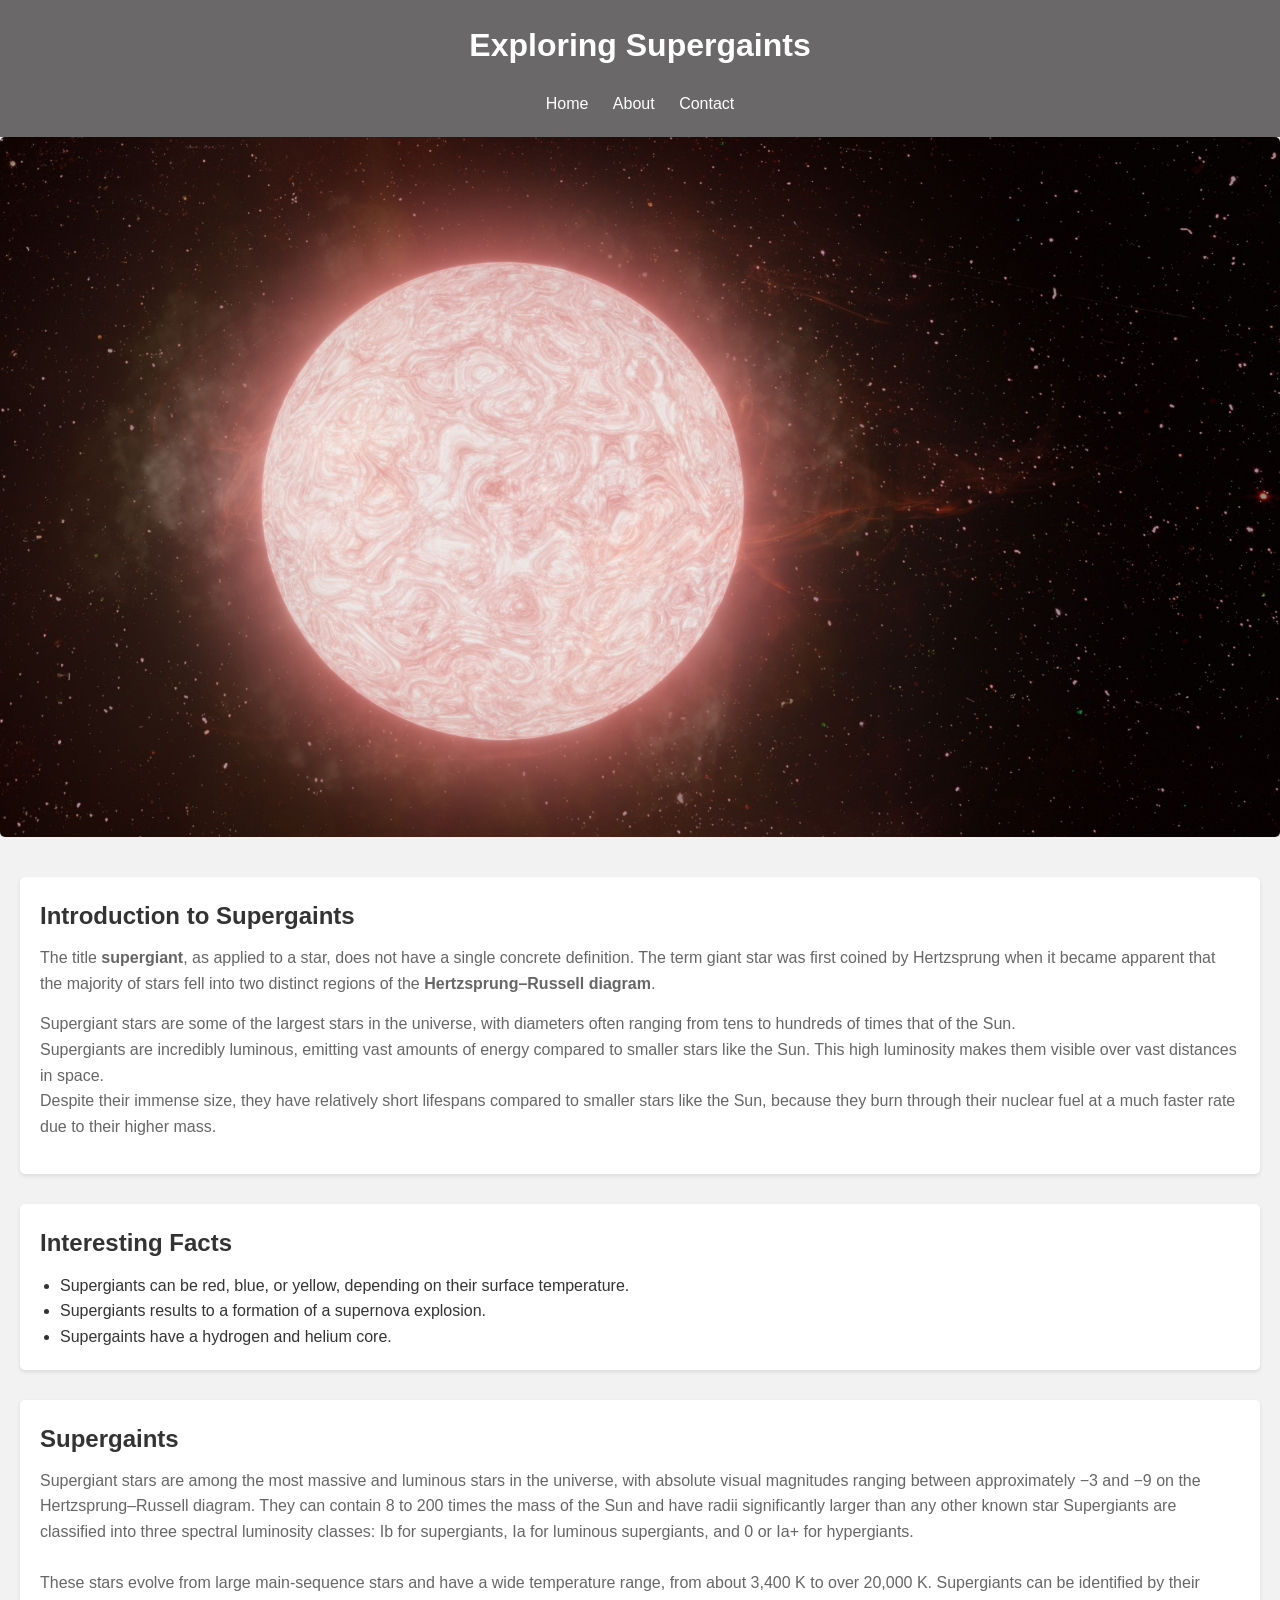
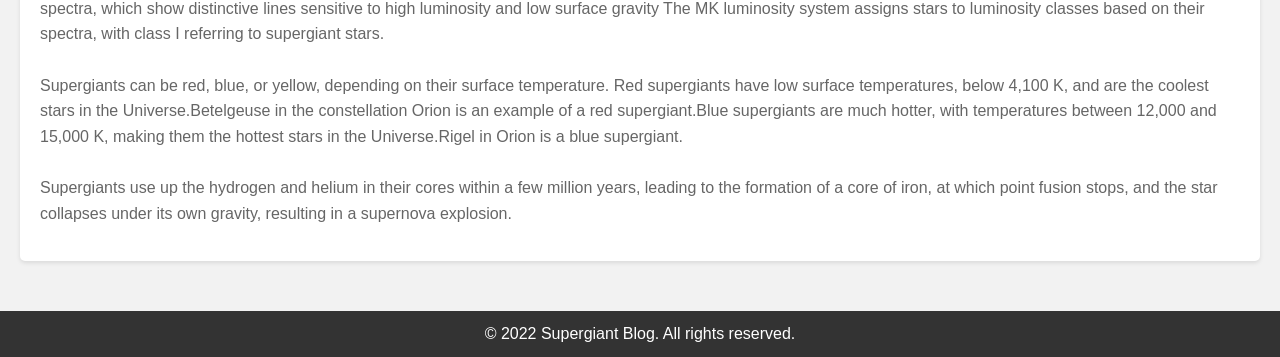
<file: discover page/supergaints.html>
<!DOCTYPE html>
<html lang="en">
<head>
    <meta charset="UTF-8">
    <meta name="viewport" content="width=device-width, initial-scale=1.0">
    <title>Supergaints</title>
    
    <style>

/* Resetting default margin and padding */
* {
    margin: 0;
    padding: 0;
    box-sizing: border-box;
}

/* Basic styling */
body {
    font-family: 'Helvetica Neue', Helvetica, Arial, sans-serif;
    font-size: 16px;
    line-height: 1.6;
    background-color: #f2f2f2;
    color: #333;
}

header {
    background-color: #6a6868;
    color: #fff;
    padding: 20px;
    text-align: center;
}

header h1 {
    margin: 0;
    font-size: 32px;
}

nav ul {
    list-style: none;
    margin-top: 20px;
}

nav ul li {
    display: inline;
    margin-right: 20px;
}

nav ul li a {
    color: #fff;
    text-decoration: none;
    transition: color 0.3s ease;
}

nav ul li a:hover {
    color: #ffd700;
}

main {
    padding: 20px;
}

article {
    margin-bottom: 30px;
    background-color: #fff;
    padding: 20px;
    border-radius: 5px;
    box-shadow: 0px 2px 4px rgba(0, 0, 0, 0.1);
}

article h2 {
    color: #333;
    margin-bottom: 10px;
}

article p {
    color: #666;
    margin-bottom: 15px;
    
}

ul {
    margin-left: 20px;
}

footer {
    background-color: #333;
    color: #fff;
    padding: 10px 20px;
    text-align: center;
}

.image {
    width: 100%;
    height: 700px;
    overflow: hidden;
    object-fit: content;
    margin-bottom: 20px;
    
}

img{
    width: 100%;
    height: 100%;
    object-fit: cover;
    object-position: center;
    border-radius: 5px;
    box-shadow: 0px 2px 4px rgba(0, 0, 0, 0.1);
}
</style>
    
</head>
<body>
    <header>
        <h1>Exploring Supergaints</h1>
        <nav>
            <ul>
                <li><a href="../home/home1.html">Home</a></li>
                <li><a href="../new/aboutus.html">About</a></li>
                <li><a href="../new/contactus.html">Contact</a></li>
            </ul>
        </nav>
    </header>

    <div class="image">
        
        <img src="supgaints.jpg" alt="Supergaints" style="width: 100%;">
    </div>

    

    <main>
        <article>
            <h2>Introduction to Supergaints</h2>
            <p>The title <strong>supergiant</strong>, as applied to a star, does not have a single concrete definition. 
            The term giant star was first coined by Hertzsprung when it became apparent that the majority of stars fell into two distinct regions of the <strong>Hertzsprung–Russell diagram</strong>.</p>
            <p> Supergiant stars are some of the largest stars in the universe, with diameters often ranging from tens to hundreds of times that of the Sun.<br>
                Supergiants are incredibly luminous, emitting vast amounts of energy compared to smaller stars like the Sun. This high luminosity makes them visible over vast distances in space.<br>
                Despite their immense size, they have relatively short lifespans compared to smaller stars like the Sun, because they burn through their nuclear fuel at a much faster rate due to their higher mass.
            </p>
        </article>

        <article>
            <h2>Interesting Facts</h2>
            <ul>
                <li>Supergiants can be red, blue, or yellow, depending on their surface temperature.</li>
                <li>Supergiants results to a formation of a supernova explosion.</li>
                <li>Supergaints have a hydrogen and helium core.</li>
            </ul>
        </article>

        <article>
            <h2>Supergaints</h2>
            <p>Supergiant stars are among the most massive and luminous stars in the universe, with absolute visual magnitudes ranging between approximately −3 and −9 on the Hertzsprung–Russell diagram.
                They can contain 8 to 200 times the mass of the Sun and have radii significantly larger than any other known star
                Supergiants are classified into three spectral luminosity classes: Ib for supergiants, Ia for luminous supergiants, and 0 or Ia+ for hypergiants.<br><br>
                These stars evolve from large main-sequence stars and have a wide temperature range, from about 3,400 K to over 20,000 K.
                Supergiants can be identified by their spectra, which show distinctive lines sensitive to high luminosity and low surface gravity
                The MK luminosity system assigns stars to luminosity classes based on their spectra, with class I referring to supergiant stars.<br><br>
                Supergiants can be red, blue, or yellow, depending on their surface temperature.
                Red supergiants have low surface temperatures, below 4,100 K, and are the coolest stars in the Universe.Betelgeuse in the constellation Orion is an example of a red supergiant.Blue supergiants are much hotter, with temperatures between 12,000 and 15,000 K, making them the hottest stars in the Universe.Rigel in Orion is a blue supergiant.<br><br>
                Supergiants use up the hydrogen and helium in their cores within a few million years, leading to the formation of a core of iron, at which point fusion stops, and the star collapses under its own gravity, resulting in a supernova explosion.
                </p>            
        </article>
    </main>

    <footer>
        <p>&copy; 2022 Supergiant Blog. All rights reserved.</p>
    </footer>
</body>
</html>
</file>
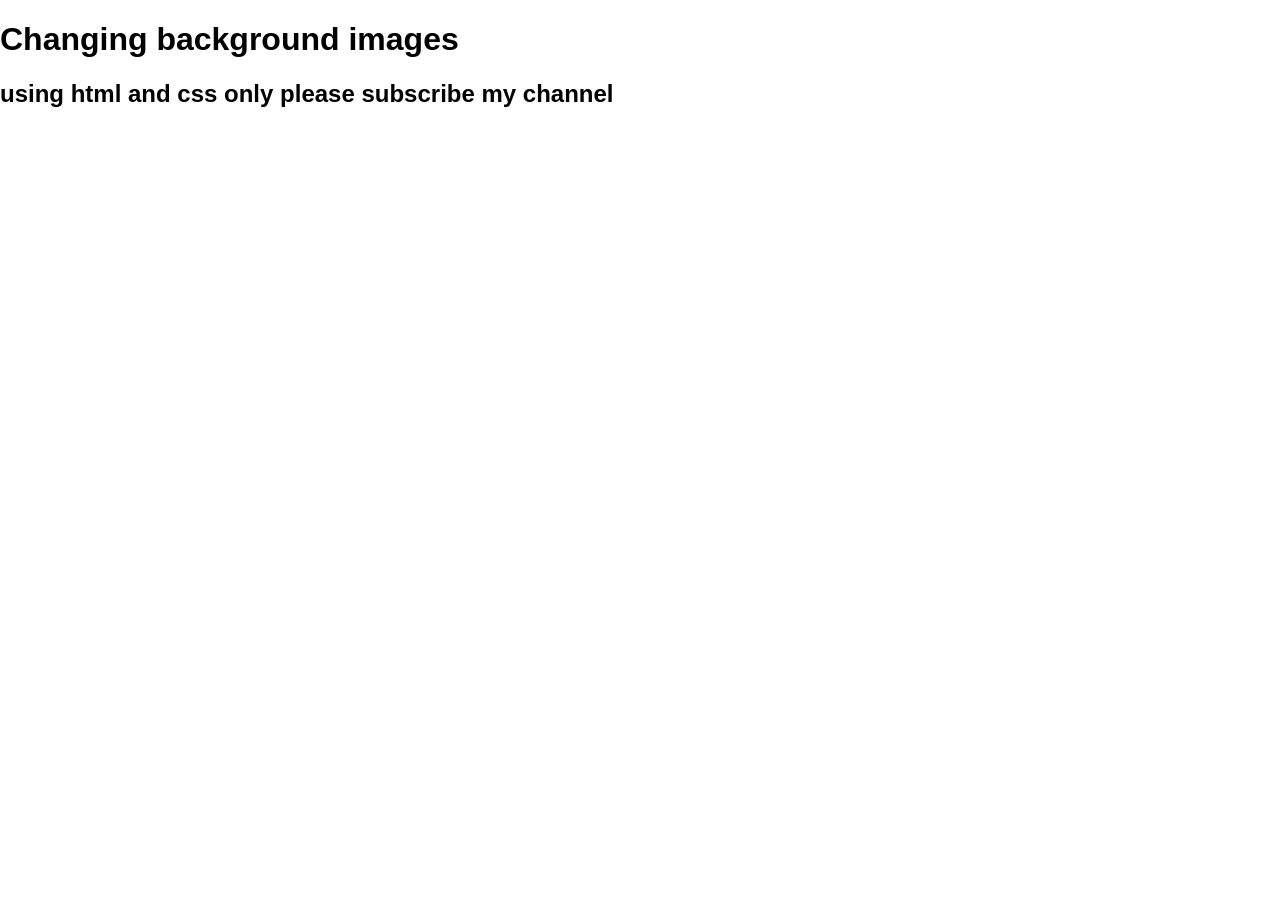
<file: home/gal.html>
<!DOCTYPE html>
<html lang="en">
<head>
    <meta charset="UTF-8">
    <meta name="viewport" content="width=device-width, initial-scale=1.0">
    <title>Document</title>

    <style>

        body{
            margin:0;
            padding:0;
            font-family: arial;
        }
        .container{
            
        
            width:100%;
            height:100vh;
            animation: animate 16s ease-in-out infinite;
            background-size: cover;
            

        }

        @keyframes animate{

            0%,100%{
                background-image: url(james-webb.jpg);
            }
            25%{
                background-image: url(moon2.jpg);
            }
            50%{
                background-image: url(mars2.jpg);

            }
            75%{
                background-image: url(spacest.jpg);
            }
        }
    </style>
</head>
<body>

    
        <div class="container">
    
            <div class="out">
                <div class="details">
    
                    <h1>Changing background images</h1>
    
                    <h2>
                        <span>using html and css only</span>
                        <span>please subscribe my channel</span>
    
                    </h2>
    
    
                </div>
            </div>
    
    
            
        </div>
    
    
</body>
</html>
</file>
<file: new.css>
*{
  margin: 0;
  padding: 0;
  box-sizing: border-box;
  font-family: "Poppins", sans-serif;
}
body{
  display: flex;
  justify-content: center;
  align-items: center;
  min-height: 100vh;
  background: url(bgimage.jpg) no-repeat;
  background-size: cover;
  background-position: center;
}
.wrapper{
  width: 420px;
  background: transparent;
  border: 2px solid rgba(255, 255, 255, .2);
  backdrop-filter: blur(9px);
  color: #fff;
  border-radius: 12px;
  padding: 30px 40px;
}
.wrapper h1{
  font-size: 36px;
  text-align: center;
}
.wrapper .input-box{
  position: relative;
  width: 100%;
  height: 50px;
  
  margin: 30px 0;
}
.input-box input{
  width: 100%;
  height: 100%;
  background: transparent;
  border: none;
  outline: none;
  border: 2px solid rgba(255, 255, 255, .2);
  border-radius: 40px;
  font-size: 16px;
  color: #fff;
  padding: 20px 45px 20px 20px;
}
.input-box input::placeholder{
  color: #fff;
}
.input-box i{
  position: absolute;
  right: 20px;
  top: 30%;
  transform: translate(-50%);
  font-size: 20px;

}
.wrapper .remember-forgot{
  display: flex;
  justify-content: space-between;
  font-size: 14.5px;
  margin: -15px 0 15px;
}
.remember-forgot label input{
  accent-color: #fff;
  margin-right: 3px;

}
.remember-forgot a{
  color: #fff;
  text-decoration: none;

}
.remember-forgot a:hover{
  text-decoration: underline;
}
.wrapper .btn{
  width: 100%;
  height: 45px;
  background: #fff;
  border: none;
  outline: none;
  border-radius: 40px;
  box-shadow: 0 0 10px rgba(0, 0, 0, .1);
  cursor: pointer;
  font-size: 16px;
  color: #333;
  font-weight: 600;
}
.wrapper .register-link{
  font-size: 14.5px;
  text-align: center;
  margin: 20px 0 15px;

}
.register-link p a{
  color: #fff;
  text-decoration: none;
  font-weight: 600;
}
.register-link p a:hover{
  text-decoration: underline;
}
</file>
